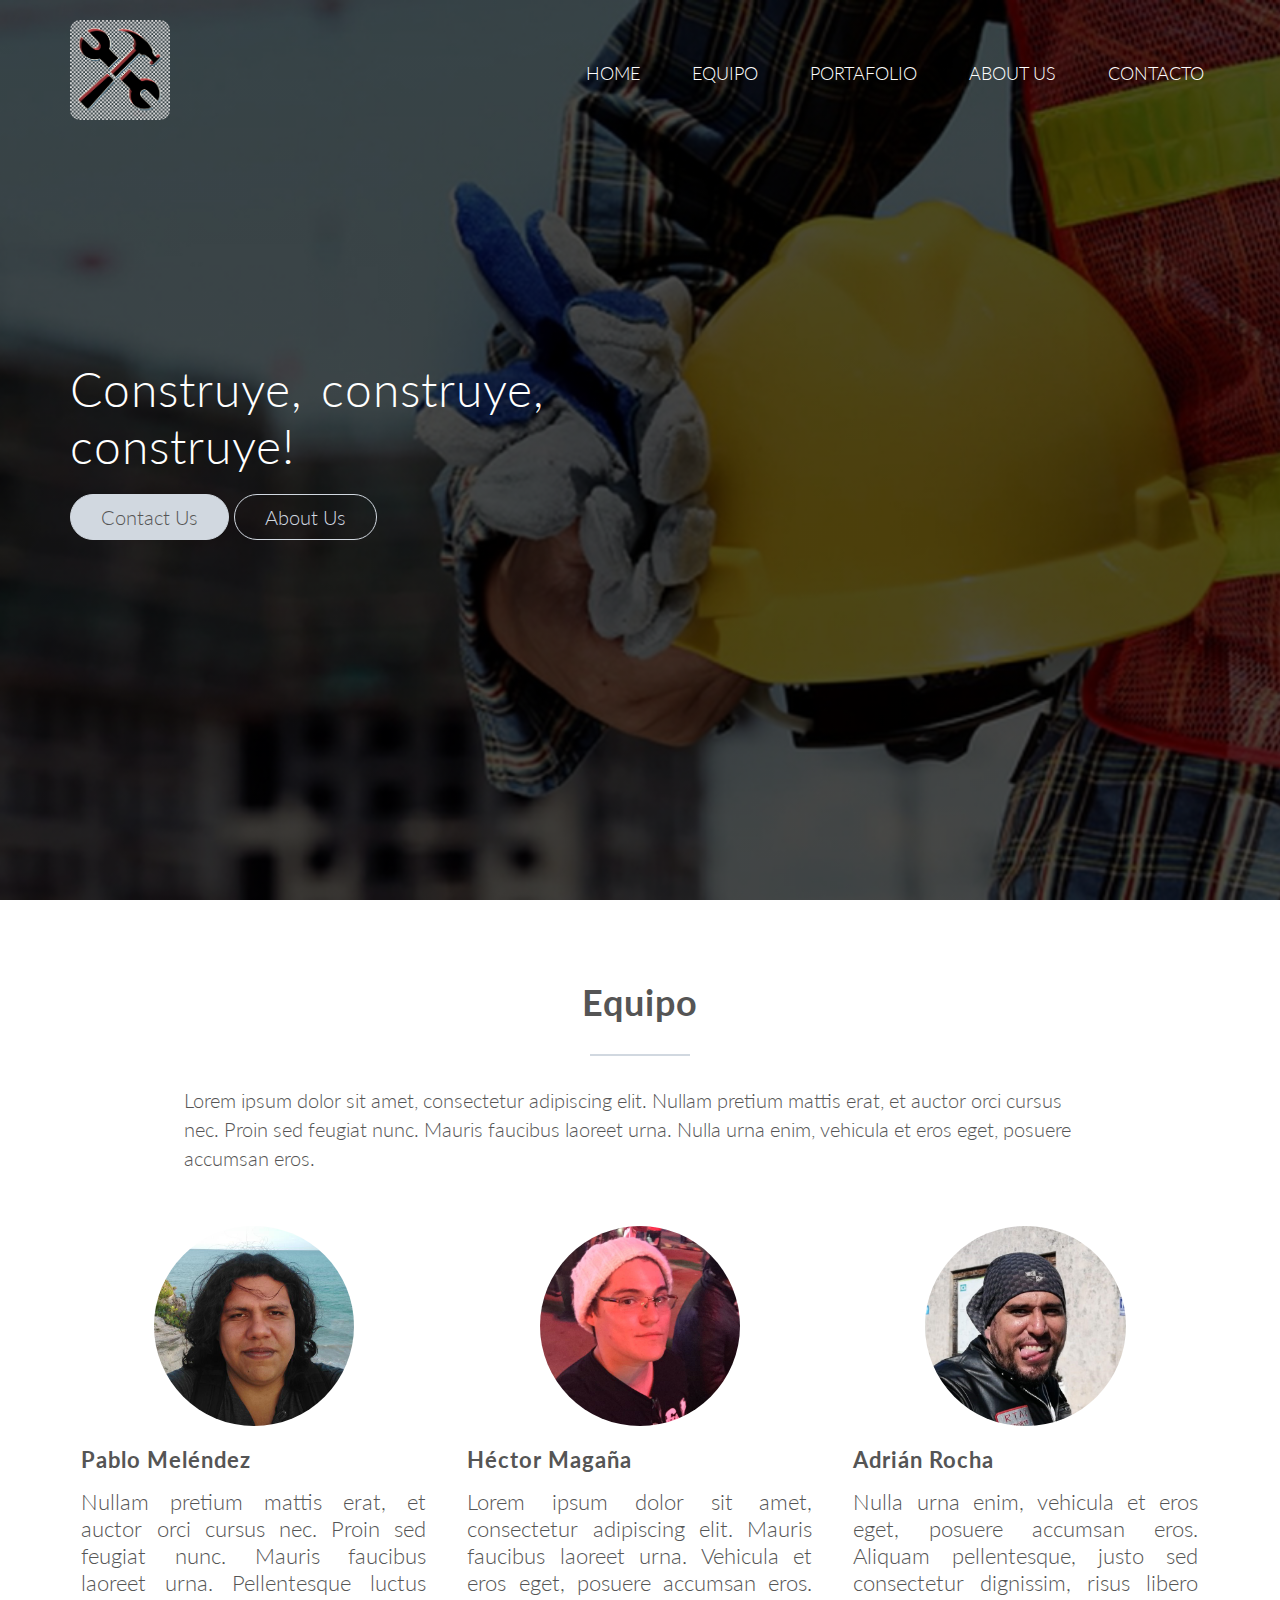
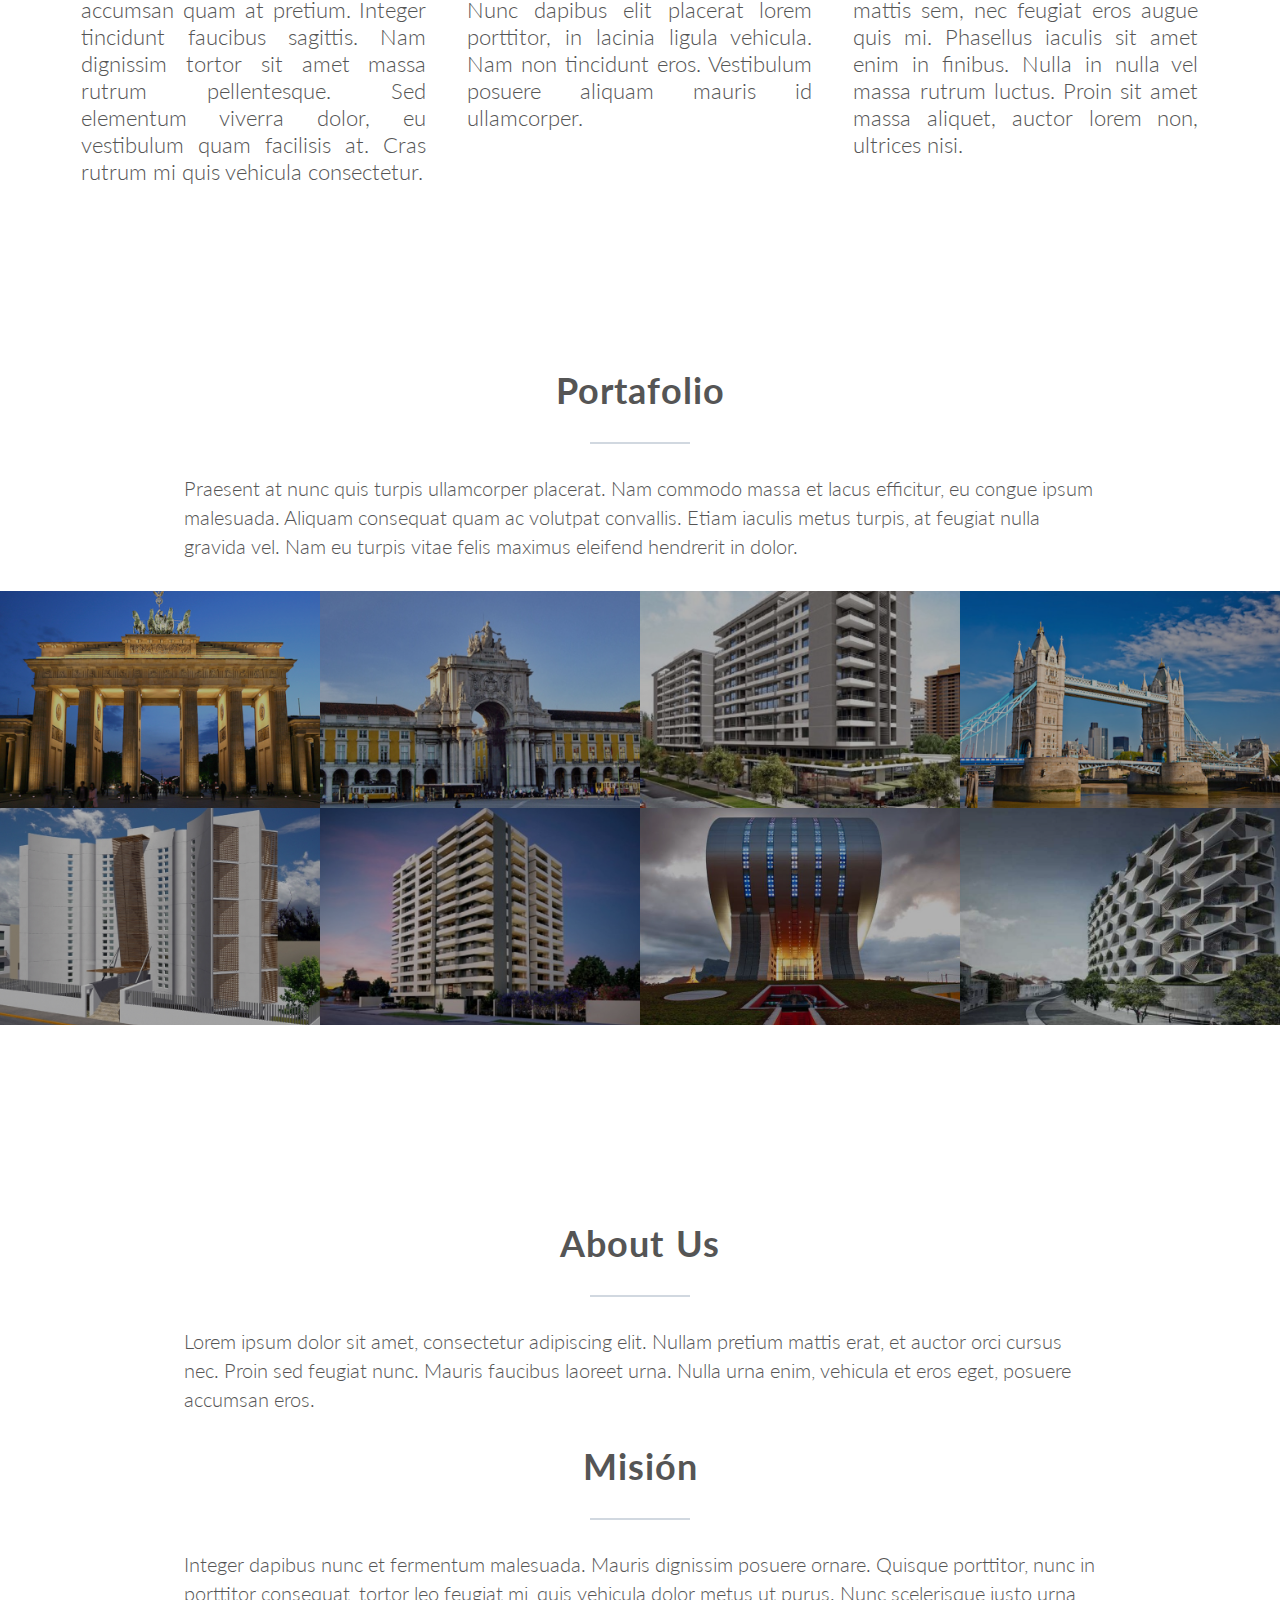
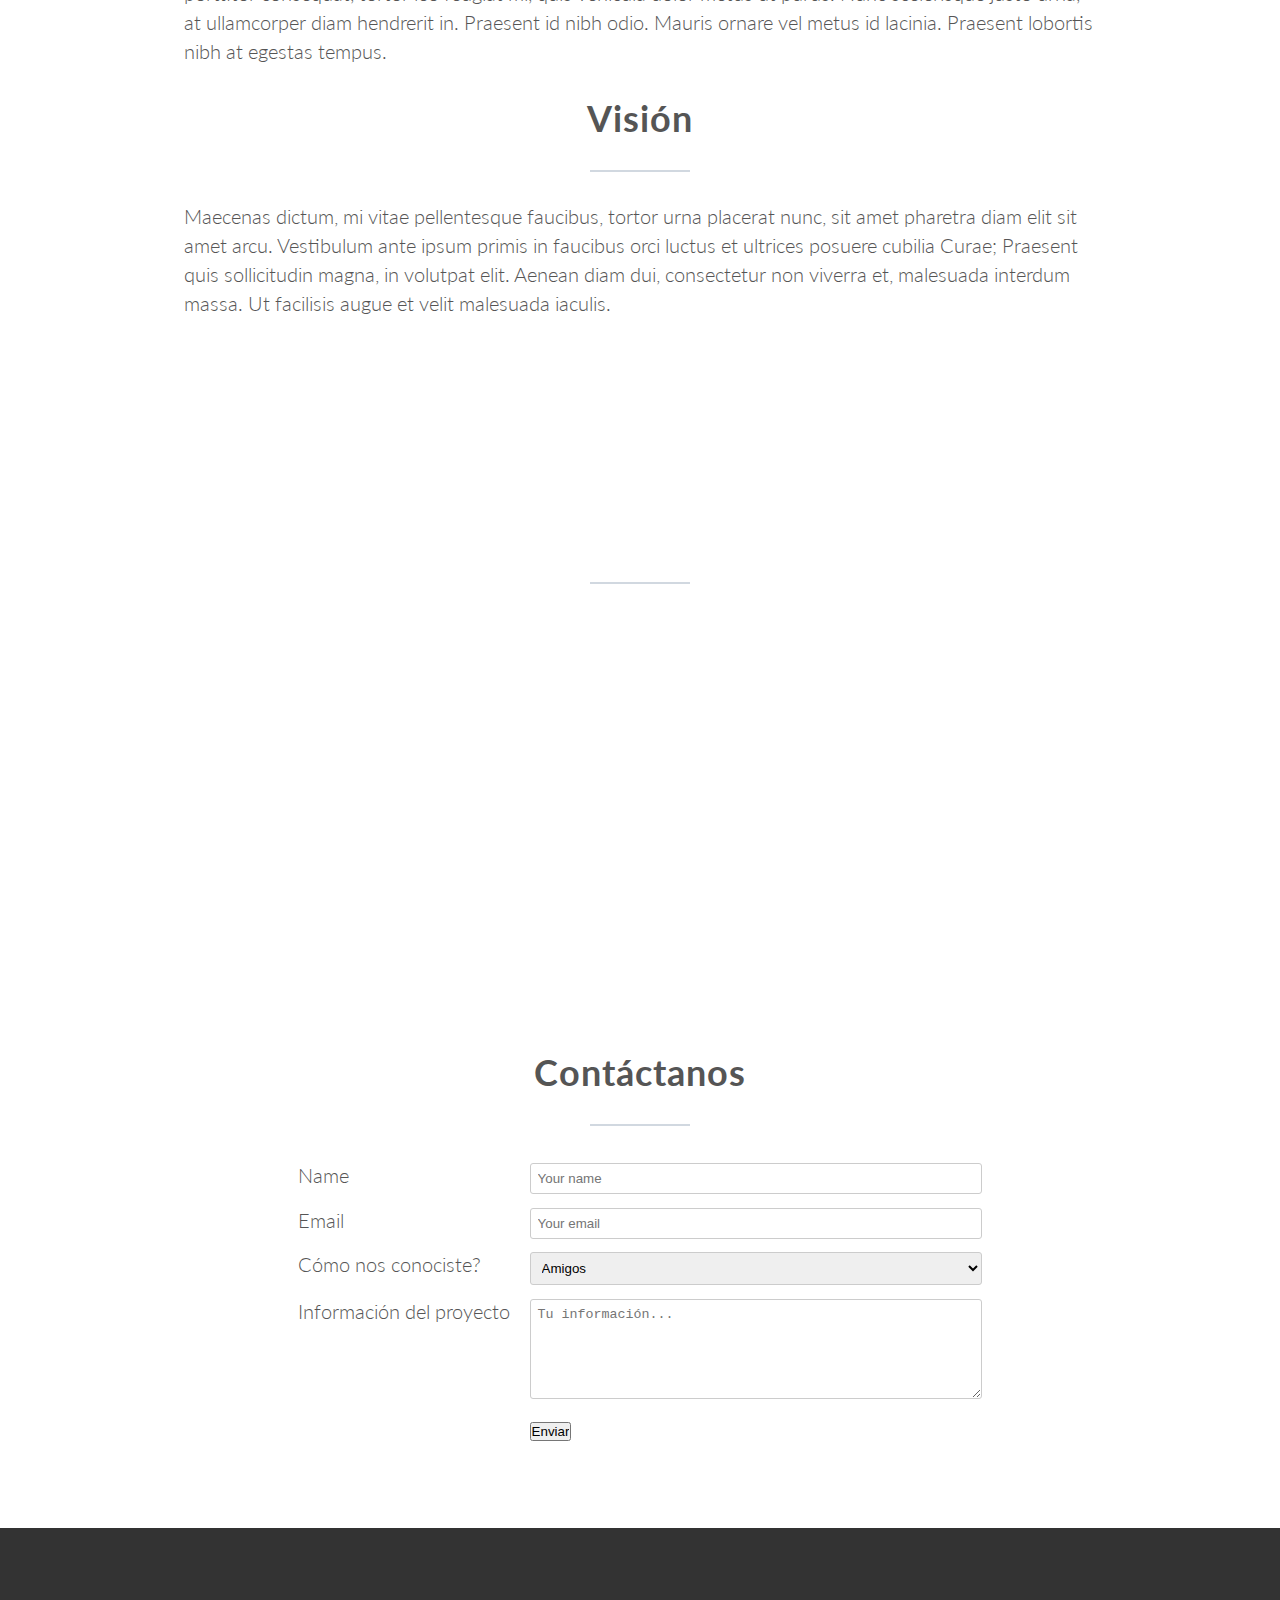
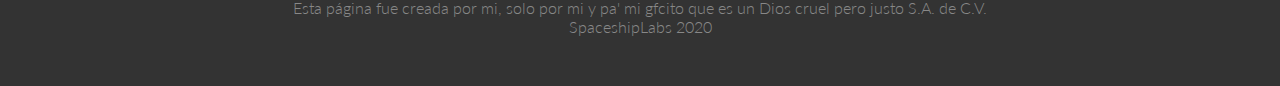
<file: index.html>
<!DOCTYPE html>
<html>
    <head>
        <link rel="stylesheet" href="style.css">
        <link rel="shortcut icon" type="image/x-icon" href="img/logoS.png">
        <link rel="stylesheet" type="text/css" href="grid.css">
        <link href='http://fonts.googleapis.com/css?family=Lato:100,300,400,300italic' rel='stylesheet' type='text/css'>
        <title>ConstructureLabs</title>
    </head>
    <body>
        <header class="header-img">
            <nav>
                <div class="row">
                    <a href="index.html">
                        <img src="img/logoS.png" alt="ConstructureLabs logo" class="logo">
                    </a>
                    <ul class="navbar">
                        <li><a href="index.html">Home</a>
                        <li><a href="equipo.html">Equipo</a>
                        <li><a href="portafolio.html">Portafolio</a>
                        <li><a href="aboutus.html">About Us</a>
                        <li><a href="contacto.html">Contacto</a>
                    </ul>
                </div>
            </nav>
            <div class="hero-text-box">
                <h1>Construye, construye,<br>construye!</h1>
                <a class="button b-alive" href="">Contact Us</a>
                <a class="button b-ghost" href="">About Us</a>
            </div>
        </header>
        <section class="section-features">
            <div class="row">
                <h2>Equipo</h2>
                <p class="description">
                    Lorem ipsum dolor sit amet, consectetur adipiscing elit. Nullam pretium mattis erat, et auctor orci cursus nec. Proin sed feugiat nunc. Mauris faucibus laoreet urna. Nulla urna enim, vehicula et eros eget, posuere accumsan eros.
                </p>
            </div>
            <div class="row">
                <div class="col span-1-of-3 box">
                    <img src="img/Pablo.jfif" alt="Imagen no disponible" class="profile-photo">
                    <h3>Pablo Meléndez</h3>
                    <p>Nullam pretium mattis erat, et auctor orci cursus nec. Proin sed feugiat nunc. Mauris faucibus laoreet urna. Pellentesque luctus accumsan quam at pretium. Integer tincidunt faucibus sagittis. Nam dignissim tortor sit amet massa rutrum pellentesque. Sed elementum viverra dolor, eu vestibulum quam facilisis at. Cras rutrum mi quis vehicula consectetur.</p>
                </div>
                <div class="col span-1-of-3 box">
                    <img src="img/Hector.jfif" alt="Imagen no disponible" class="profile-photo">
                    <h3>Héctor Magaña</h3>
                    <p>Lorem ipsum dolor sit amet, consectetur adipiscing elit. Mauris faucibus laoreet urna. Vehicula et eros eget, posuere accumsan eros. Nunc dapibus elit placerat lorem porttitor, in lacinia ligula vehicula. Nam non tincidunt eros. Vestibulum posuere aliquam mauris id ullamcorper.</p>
                </div>
                <div class="col span-1-of-3 box">
                    <img src="img/Adrian.jfif" alt="Imagen no disponible" class="profile-photo">
                    <h3>Adrián Rocha</h3>
                    <p>Nulla urna enim, vehicula et eros eget, posuere accumsan eros. Aliquam pellentesque, justo sed consectetur dignissim, risus libero mattis sem, nec feugiat eros augue quis mi. Phasellus iaculis sit amet enim in finibus. Nulla in nulla vel massa rutrum luctus. Proin sit amet massa aliquet, auctor lorem non, ultrices nisi.</p>
                </div>
            </div>
        </section>
        <section class="portafolio-photos page">
            <div class="row">
                <h2>Portafolio</h2>
                <p class="description">
                    Praesent at nunc quis turpis ullamcorper placerat. Nam commodo massa et lacus efficitur, eu congue ipsum malesuada. Aliquam consequat quam ac volutpat convallis. Etiam iaculis metus turpis, at feugiat nulla gravida vel. Nam eu turpis vitae felis maximus eleifend hendrerit in dolor.
                </p>
            </div>
            <ul class="buildings-showcase">
                <li>
                    <figure class="building-photo">
                        <a href="portafolioind.html">
                            <img src="img/edificio1.jpg" alt="Edificio1">
                        </a>
                    </figure>
                </li>
                <li>
                    <figure class="building-photo">
                        <a href="portafolioind.html">
                            <img src="img/edificio2.jpg" alt="Edificio2">
                        </a>
                    </figure>
                </li>
                <li>
                    <figure class="building-photo">
                        <a href="portafolioind.html">
                            <img src="img/edificio3.jpg" alt="Edificio3">
                        </a>
                    </figure>
                </li>
                <li>
                    <figure class="building-photo">
                        <a href="portafolioind.html">
                            <img src="img/edificio4.jpg" alt="Edificio4">
                        </a>
                    </figure>
                </li>
            </ul>
            <ul class="buildings-showcase">
                <li>
                    <figure class="building-photo">
                        <a href="portafolioind.html">
                            <img src="img/edificio5.jpg" alt="Edificio5">
                        </a>
                    </figure>
                </li>
                <li>
                    <figure class="building-photo">
                        <a href="portafolioind.html">
                            <img src="img/edificio6.jpeg" alt="Edificio6">
                        </a>
                    </figure>
                </li>
                <li>
                    <figure class="building-photo">
                        <a href="portafolioind.html">
                            <img src="img/edificio7.jpg" alt="Edificio7">
                        </a>
                    </figure>
                </li>
                <li>
                    <figure class="building-photo">
                        <a href="portafolioind.html">
                            <img src="img/edificio8.jpg" alt="Edificio8">
                        </a>
                    </figure>
                </li>
            </ul>
        </section>
        <section class="section-features">
            <div class="row">
                <h2>About Us</h2>
                <p class="description">
                    Lorem ipsum dolor sit amet, consectetur adipiscing elit. Nullam pretium mattis erat, et auctor orci cursus nec. Proin sed feugiat nunc. Mauris faucibus laoreet urna. Nulla urna enim, vehicula et eros eget, posuere accumsan eros.
                </p>
            </div>
            <div class="row">
                <h2>Misión</h2>
                <p class="description">
                    Integer dapibus nunc et fermentum malesuada. Mauris dignissim posuere ornare. Quisque porttitor, nunc in porttitor consequat, tortor leo feugiat mi, quis vehicula dolor metus ut purus. Nunc scelerisque justo urna, at ullamcorper diam hendrerit in. Praesent id nibh odio. Mauris ornare vel metus id lacinia. Praesent lobortis nibh at egestas tempus.
                </p>
            </div>
            <div class="row">
                <h2>Visión</h2>
                <p class="description">
                    Maecenas dictum, mi vitae pellentesque faucibus, tortor urna placerat nunc, sit amet pharetra diam elit sit amet arcu. Vestibulum ante ipsum primis in faucibus orci luctus et ultrices posuere cubilia Curae; Praesent quis sollicitudin magna, in volutpat elit. Aenean diam dui, consectetur non viverra et, malesuada interdum massa. Ut facilisis augue et velit malesuada iaculis.
                </p>
            </div>
        </section>
        <section class="section-testimonials">
            <div class="row">
                <h2>Opiniones de la prensa</h2>
            </div>
            <div class="row">
                <div class="col span-1-of-3">
                    <blockquote>
                        Suspendisse ac malesuada ipsum. Mauris luctus condimentum urna, vitae suscipit tellus viverra volutpat. Pellentesque massa dui, malesuada id imperdiet quis, viverra in dui.
                        <cite>New York Times</cite>
                    </blockquote>
                </div>
                <div class="col span-1-of-3">
                    <blockquote>
                        Vestibulum ornare, orci sed scelerisque semper, tellus quam feugiat elit, a bibendum augue diam ac urna. Proin malesuada odio quis justo feugiat faucibus. Sed ullamcorper porttitor consectetur.
                        <cite>El Universal</cite>
                    </blockquote>
                </div>
                <div class="col span-1-of-3">
                    <blockquote>
                        Donec efficitur, est sit amet rhoncus bibendum, lorem leo eleifend dolor, condimentum placerat dui neque a tellus. Pellentesque vitae volutpat est. Suspendisse potenti.
                    <cite>Por Esto!</cite>
                    </blockquote>
                </div>
            </div>
        </section>
        <section class="section-form">
            <div class="row">
                <h2>Contáctanos</h2>
            </div>
            <div class="row contacto">
                <form method="post" action="#" class="contact-form">
                    <div class="row">
                        <div class="col span-1-of-3">
                            <label for="name">Name</label>
                        </div>
                        <div class="col span-2-of-3">
                            <input type="text" name="name" id="name" placeholder="Your name" required>
                        </div>
                    </div>
                    <div class="row">
                        <div class="col span-1-of-3">
                            <label for="email">Email</label>
                        </div>
                        <div class="col span-2-of-3">
                            <input type="email" name="email" id="email" placeholder="Your email" required>
                        </div>
                    </div>
                    <div class="row">
                        <div class="col span-1-of-3">
                            <label for="find-us">Cómo nos conociste?</label>
                        </div>
                        <div class="col span-2-of-3">
                            <select name="find-us" id="find-us">
                                <option value="Amigos" selected>Amigos</option>
                                <option value="Publicidad">Publicidad</option>
                                <option value="Comerciales">Comerciales</option>
                                <option value="Otros">otros</option>
                            </select>
                        </div>
                    </div>
                    <div class="row">
                        <div class="col span-1-of-3">
                            <label>Información del proyecto</label>
                        </div>
                        <div class="col span-2-of-3">
                            <textarea name="message" placeholder="Tu información..."></textarea>
                        </div>
                    </div>
                    <div class="row">
                        <div class="col span-1-of-3">
                            <label>&nbsp;</label>
                        </div>
                        <div class="col span-2-of-3">
                            <input type="submit" value="Enviar">
                        </div>
                    </div>
                    
                </form>
                
            </div>
        </section>
        <footer>
            <div class="row">
                <p>
                    Esta página fue creada por mi, solo por mi y pa' mi gfcito que es un Dios cruel pero justo S.A. de C.V.<br>
                    SpaceshipLabs 2020
                </p>
            </div>
        </footer>
    </body>
</html>
</file>
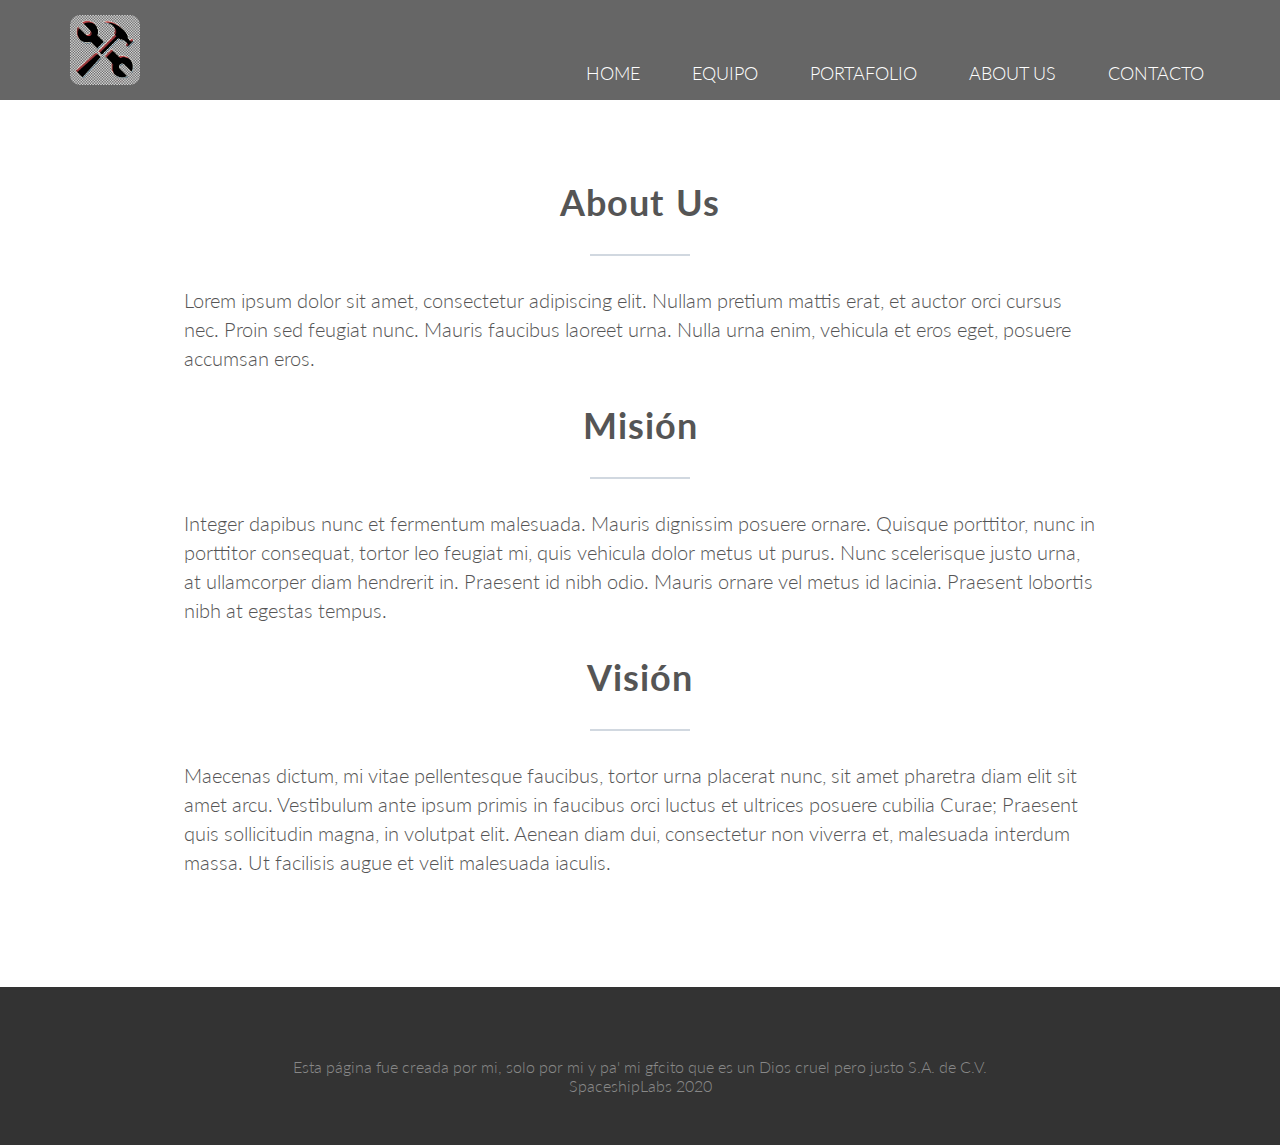
<file: aboutus.html>
<!DOCTYPE html>
<html>
    <head>
        <link rel="stylesheet" href="style.css">
        <link rel="shortcut icon" type="image/x-icon" href="img/logoS.png">
        <link rel="stylesheet" type="text/css" href="grid.css">
        <link href='http://fonts.googleapis.com/css?family=Lato:100,300,400,300italic' rel='stylesheet' type='text/css'>
        <title>ConstructureLabs</title>
    </head>
    <body>
        <header class="header-small">
            <nav>
                <div class="row">
                    <a href="index.html">
                        <img src="img/logoS.png" alt="ConstructureLabs logo" class="logo-small">
                    </a>
                    <ul class="navbar">
                        <li><a href="index.html">Home</a>
                        <li><a href="equipo.html">Equipo</a>
                        <li><a href="portafolio.html">Portafolio</a>
                        <li><a href="aboutUs.html">About Us</a>
                        <li><a href="contacto.html">Contacto</a>
                    </ul>
                </div>
            </nav>
        </header>
        <section class="section-features">
            <div class="row">
                <h2>About Us</h2>
                <p class="description">
                    Lorem ipsum dolor sit amet, consectetur adipiscing elit. Nullam pretium mattis erat, et auctor orci cursus nec. Proin sed feugiat nunc. Mauris faucibus laoreet urna. Nulla urna enim, vehicula et eros eget, posuere accumsan eros.
                </p>
            </div>
            <div class="row">
                <h2>Misión</h2>
                <p class="description">
                    Integer dapibus nunc et fermentum malesuada. Mauris dignissim posuere ornare. Quisque porttitor, nunc in porttitor consequat, tortor leo feugiat mi, quis vehicula dolor metus ut purus. Nunc scelerisque justo urna, at ullamcorper diam hendrerit in. Praesent id nibh odio. Mauris ornare vel metus id lacinia. Praesent lobortis nibh at egestas tempus.
                </p>
            </div>
            <div class="row">
                <h2>Visión</h2>
                <p class="description">
                    Maecenas dictum, mi vitae pellentesque faucibus, tortor urna placerat nunc, sit amet pharetra diam elit sit amet arcu. Vestibulum ante ipsum primis in faucibus orci luctus et ultrices posuere cubilia Curae; Praesent quis sollicitudin magna, in volutpat elit. Aenean diam dui, consectetur non viverra et, malesuada interdum massa. Ut facilisis augue et velit malesuada iaculis.
                </p>
            </div>
        </section>
        <footer>
            <div class="row">
                <p>
                    Esta página fue creada por mi, solo por mi y pa' mi gfcito que es un Dios cruel pero justo S.A. de C.V.<br>
                    SpaceshipLabs 2020
                </p>
            </div>
        </footer>
    </body>
</html>
</file>
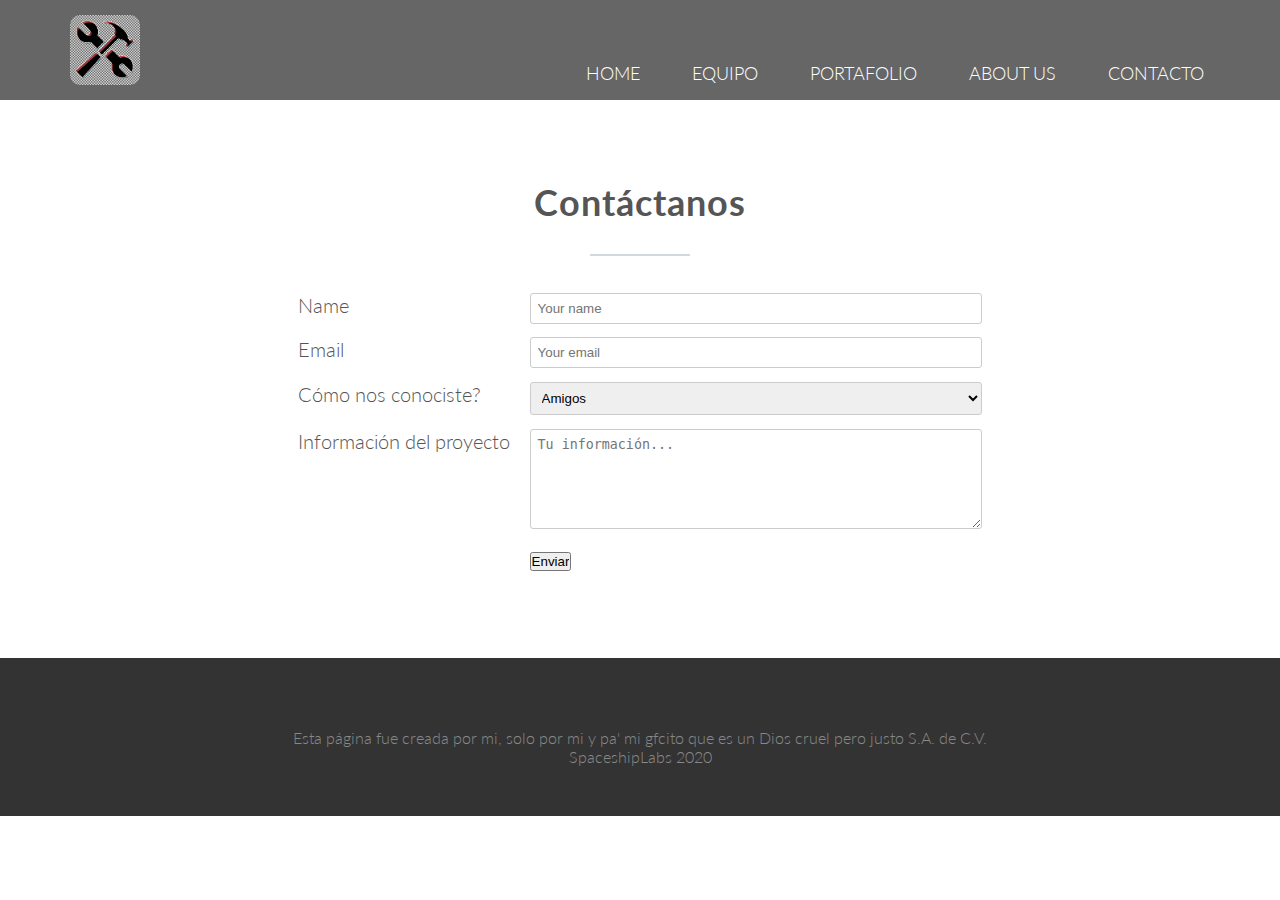
<file: contacto.html>
<!DOCTYPE html>
<html>
    <head>
        <link rel="stylesheet" href="style.css">
        <link rel="shortcut icon" type="image/x-icon" href="img/logoS.png">
        <link rel="stylesheet" type="text/css" href="grid.css">
        <link href='http://fonts.googleapis.com/css?family=Lato:100,300,400,300italic' rel='stylesheet' type='text/css'>
        <title>ConstructureLabs</title>
    </head>
    <body>
        <header class="header-small">
            <nav>
                <div class="row">
                    <a href="index.html">
                        <img src="img/logoS.png" alt="ConstructureLabs logo" class="logo-small">
                    </a>
                    <ul class="navbar">
                        <li><a href="index.html">Home</a>
                        <li><a href="equipo.html">Equipo</a>
                        <li><a href="portafolio.html">Portafolio</a>
                        <li><a href="aboutUs.html">About Us</a>
                        <li><a href="contacto.html">Contacto</a>
                    </ul>
                </div>
            </nav>
        </header>
        <section class="section-form">
            <div class="row">
                <h2>Contáctanos</h2>
            </div>
            <div class="row contacto">
                <form method="post" action="#" class="contact-form">
                    <div class="row">
                        <div class="col span-1-of-3">
                            <label for="name">Name</label>
                        </div>
                        <div class="col span-2-of-3">
                            <input type="text" name="name" id="name" placeholder="Your name" required>
                        </div>
                    </div>
                    <div class="row">
                        <div class="col span-1-of-3">
                            <label for="email">Email</label>
                        </div>
                        <div class="col span-2-of-3">
                            <input type="email" name="email" id="email" placeholder="Your email" required>
                        </div>
                    </div>
                    <div class="row">
                        <div class="col span-1-of-3">
                            <label for="find-us">Cómo nos conociste?</label>
                        </div>
                        <div class="col span-2-of-3">
                            <select name="find-us" id="find-us">
                                <option value="Amigos" selected>Amigos</option>
                                <option value="Publicidad">Publicidad</option>
                                <option value="Comerciales">Comerciales</option>
                                <option value="Otros">otros</option>
                            </select>
                        </div>
                    </div>
                    <div class="row">
                        <div class="col span-1-of-3">
                            <label>Información del proyecto</label>
                        </div>
                        <div class="col span-2-of-3">
                            <textarea name="message" placeholder="Tu información..."></textarea>
                        </div>
                    </div>
                    <div class="row">
                        <div class="col span-1-of-3">
                            <label>&nbsp;</label>
                        </div>
                        <div class="col span-2-of-3">
                            <input type="submit" value="Enviar">
                        </div>
                    </div>
                    
                </form>
                
            </div>
        </section>
        <footer>
            <div class="row">
                <p>
                    Esta página fue creada por mi, solo por mi y pa' mi gfcito que es un Dios cruel pero justo S.A. de C.V.<br>
                    SpaceshipLabs 2020
                </p>
            </div>
        </footer>
    </body>
</html>
</file>
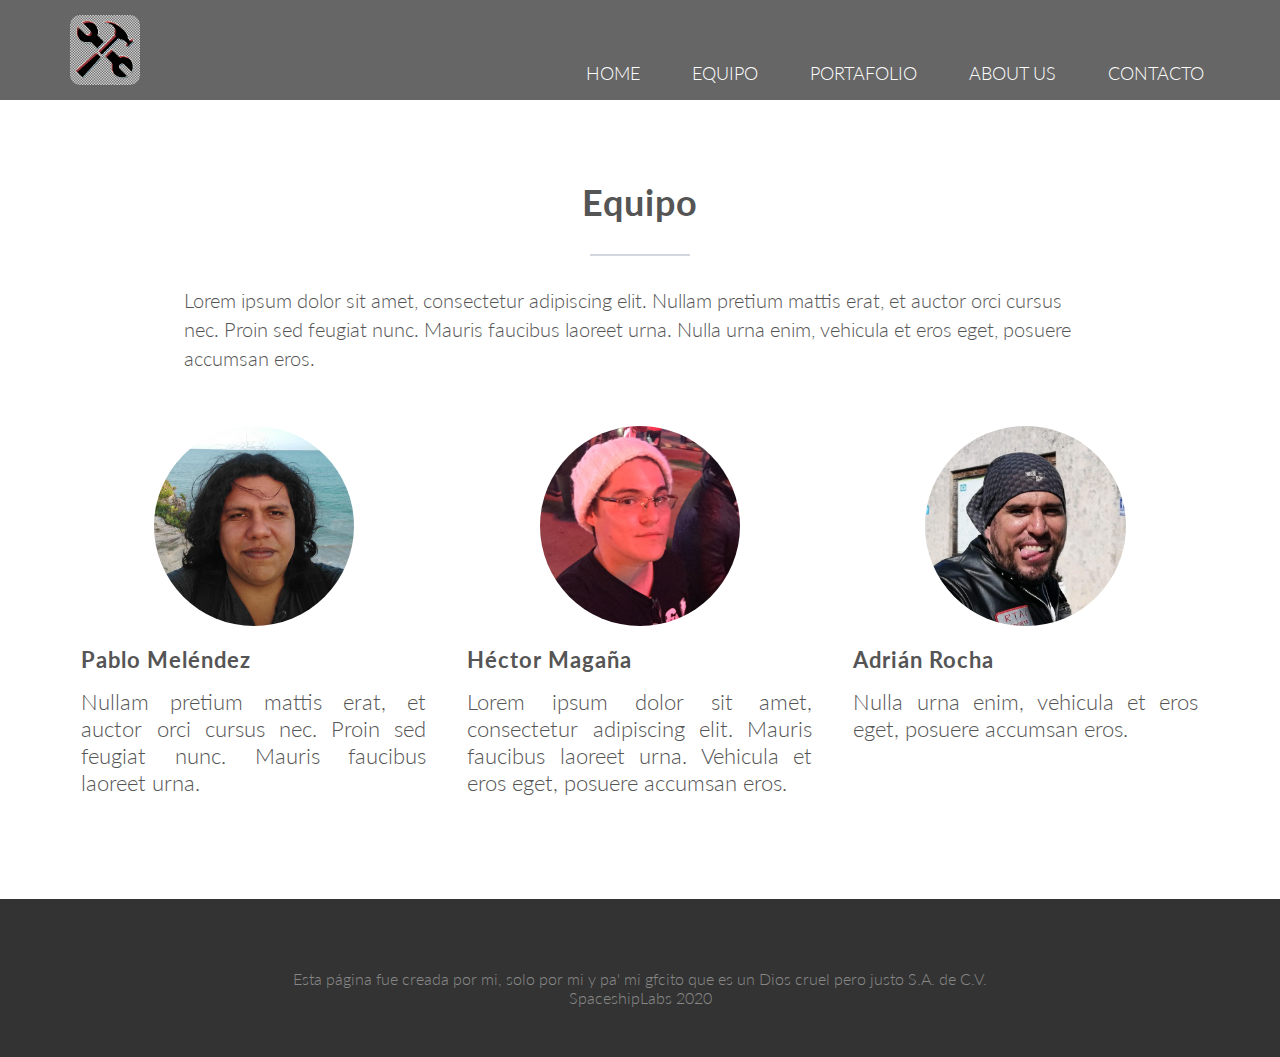
<file: equipo.html>
<!DOCTYPE html>
<html>
    <head>
        <link rel="stylesheet" href="style.css">
        <link rel="shortcut icon" type="image/x-icon" href="img/logoS.png">
        <link rel="stylesheet" type="text/css" href="grid.css">
        <link href='http://fonts.googleapis.com/css?family=Lato:100,300,400,300italic' rel='stylesheet' type='text/css'>
        <title>ConstructureLabs</title>
    </head>
    <body>
        <header class="header-small">
            <nav>
                <div class="row">
                    <img src="img/logoS.png" alt="ConstructureLabs logo" class="logo-small">
                    <ul class="navbar">
                        <li><a href="index.html">Home</a>
                        <li><a href="equipo.html">Equipo</a>
                        <li><a href="portafolio.html">Portafolio</a>
                        <li><a href="aboutUs.html">About Us</a>
                        <li><a href="contacto.html">Contacto</a>
                    </ul>
                </div>
            </nav>
        </header>
        <section class="section-features">
            <div class="row">
                <h2>Equipo</h2>
                <p class="description">
                    Lorem ipsum dolor sit amet, consectetur adipiscing elit. Nullam pretium mattis erat, et auctor orci cursus nec. Proin sed feugiat nunc. Mauris faucibus laoreet urna. Nulla urna enim, vehicula et eros eget, posuere accumsan eros.
                </p>
            </div>
            <div class="row">
                <div class="col span-1-of-3 box">
                    <img src="img/Pablo.jfif" alt="Imagen no disponible" class="profile-photo">
                    <h3>Pablo Meléndez</h3>
                    <p>Nullam pretium mattis erat, et auctor orci cursus nec. Proin sed feugiat nunc. Mauris faucibus laoreet urna.</p>
                </div>
                <div class="col span-1-of-3 box">
                    <img src="img/Hector.jfif" alt="Imagen no disponible" class="profile-photo">
                    <h3>Héctor Magaña</h3>
                    <p>Lorem ipsum dolor sit amet, consectetur adipiscing elit. Mauris faucibus laoreet urna. Vehicula et eros eget, posuere accumsan eros.</p>
                </div>
                <div class="col span-1-of-3 box">
                    <img src="img/Adrian.jfif" alt="Imagen no disponible" class="profile-photo">
                    <h3>Adrián Rocha</h3>
                    <p>Nulla urna enim, vehicula et eros eget, posuere accumsan eros.</p>
                </div>
            </div>
        </section>

        <footer>
            <div class="row">
                <p>
                    Esta página fue creada por mi, solo por mi y pa' mi gfcito que es un Dios cruel pero justo S.A. de C.V.<br>
                    SpaceshipLabs 2020
                </p>
            </div>
        </footer>
    </body>
</html>
</file>
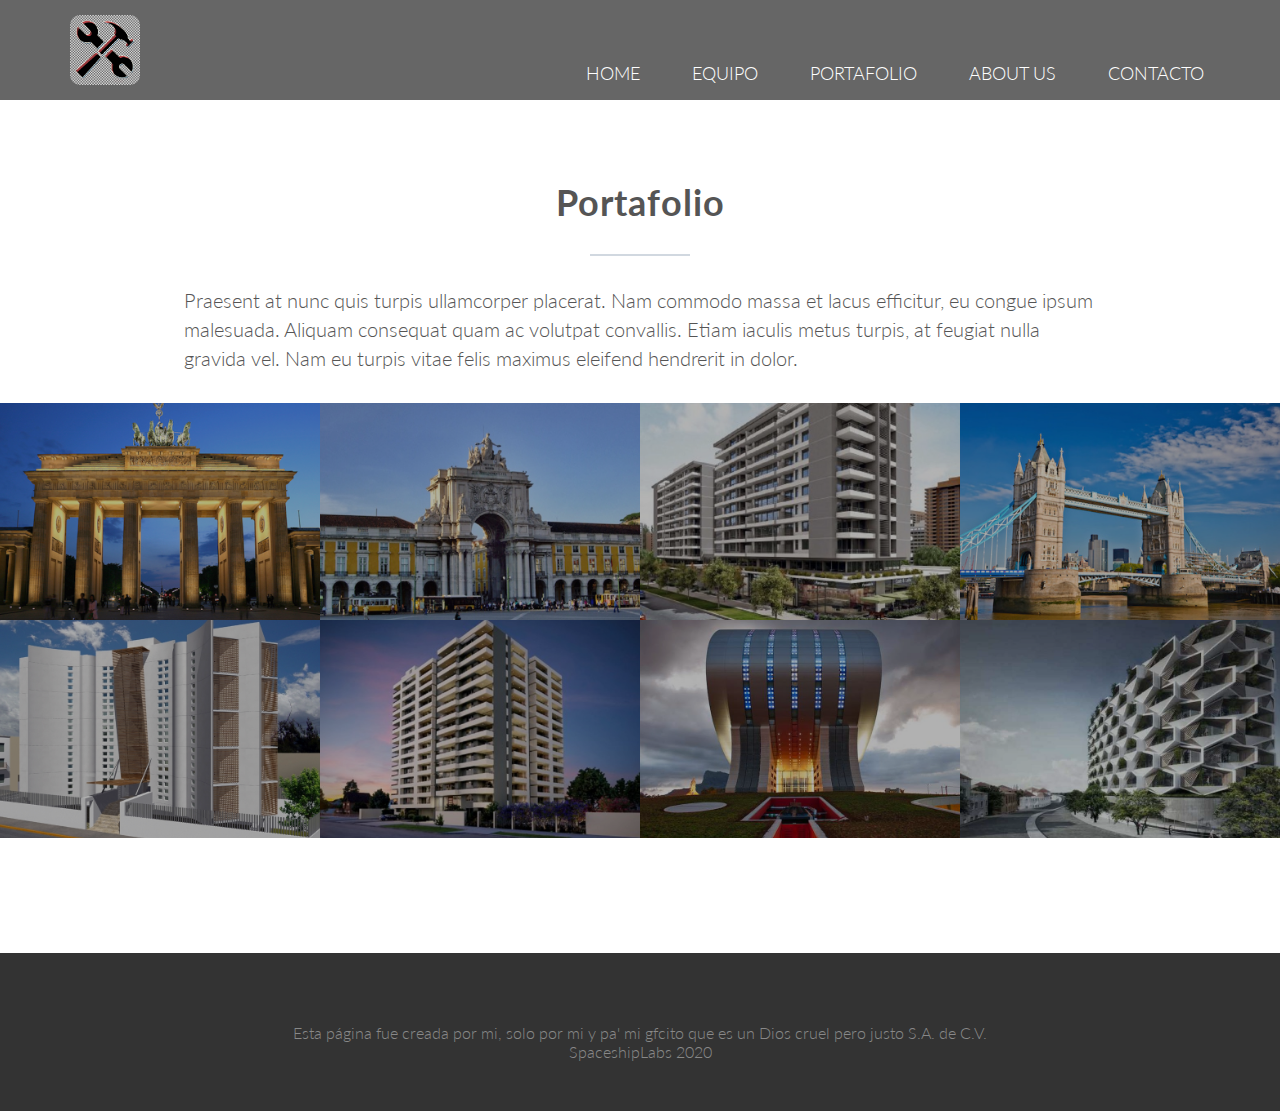
<file: portafolio.html>
<!DOCTYPE html>
<html>
    <head>
        <link rel="stylesheet" href="style.css">
        <link rel="shortcut icon" type="image/x-icon" href="img/logoS.png">
        <link rel="stylesheet" type="text/css" href="grid.css">
        <link href='http://fonts.googleapis.com/css?family=Lato:100,300,400,300italic' rel='stylesheet' type='text/css'>
        <title>ConstructureLabs</title>
    </head>
    <body>
        <header class="header-small">
            <nav>
                <div class="row">
                    <a href="index.html">
                        <img src="img/logoS.png" alt="ConstructureLabs logo" class="logo-small">
                    </a>
                    <ul class="navbar">
                        <li><a href="index.html">Home</a>
                        <li><a href="equipo.html">Equipo</a>
                        <li><a href="portafolio.html">Portafolio</a>
                        <li><a href="aboutUs.html">About Us</a>
                        <li><a href="contacto.html">Contacto</a>
                    </ul>
                </div>
            </nav>
        </header>
        <section class="portafolio-photos page">
            <div class="row">
                <h2>Portafolio</h2>
                <p class="description">
                    Praesent at nunc quis turpis ullamcorper placerat. Nam commodo massa et lacus efficitur, eu congue ipsum malesuada. Aliquam consequat quam ac volutpat convallis. Etiam iaculis metus turpis, at feugiat nulla gravida vel. Nam eu turpis vitae felis maximus eleifend hendrerit in dolor.
                </p>
            </div>
            <ul class="buildings-showcase">
                <li>
                    <figure class="building-photo">
                        <a href="portafolioind.html">
                            <img src="img/edificio1.jpg" alt="Edificio1">
                        </a>
                    </figure>
                </li>
                <li>
                    <figure class="building-photo">
                        <a href="portafolioind.html">
                            <img src="img/edificio2.jpg" alt="Edificio2">
                        </a>
                    </figure>
                </li>
                <li>
                    <figure class="building-photo">
                        <a href="portafolioind.html">
                            <img src="img/edificio3.jpg" alt="Edificio3">
                        </a>
                    </figure>
                </li>
                <li>
                    <figure class="building-photo">
                        <a href="portafolioind.html">
                            <img src="img/edificio4.jpg" alt="Edificio4">
                        </a>
                    </figure>
                </li>
            </ul>
            <ul class="buildings-showcase">
                <li>
                    <figure class="building-photo">
                        <a href="portafolioind.html">
                            <img src="img/edificio5.jpg" alt="Edificio5">
                        </a>
                    </figure>
                </li>
                <li>
                    <figure class="building-photo">
                        <a href="portafolioind.html">
                            <img src="img/edificio6.jpeg" alt="Edificio6">
                        </a>
                    </figure>
                </li>
                <li>
                    <figure class="building-photo">
                        <a href="portafolioind.html">
                            <img src="img/edificio7.jpg" alt="Edificio7">
                        </a>
                    </figure>
                </li>
                <li>
                    <figure class="building-photo">
                        <a href="portafolioind.html">
                            <img src="img/edificio8.jpg" alt="Edificio8">
                        </a>
                    </figure>
                </li>
            </ul>
        </section>
        <footer>
            <div class="row">
                <p>
                    Esta página fue creada por mi, solo por mi y pa' mi gfcito que es un Dios cruel pero justo S.A. de C.V.<br>
                    SpaceshipLabs 2020
                </p>
            </div>
        </footer>
    </body>
</html>
</file>
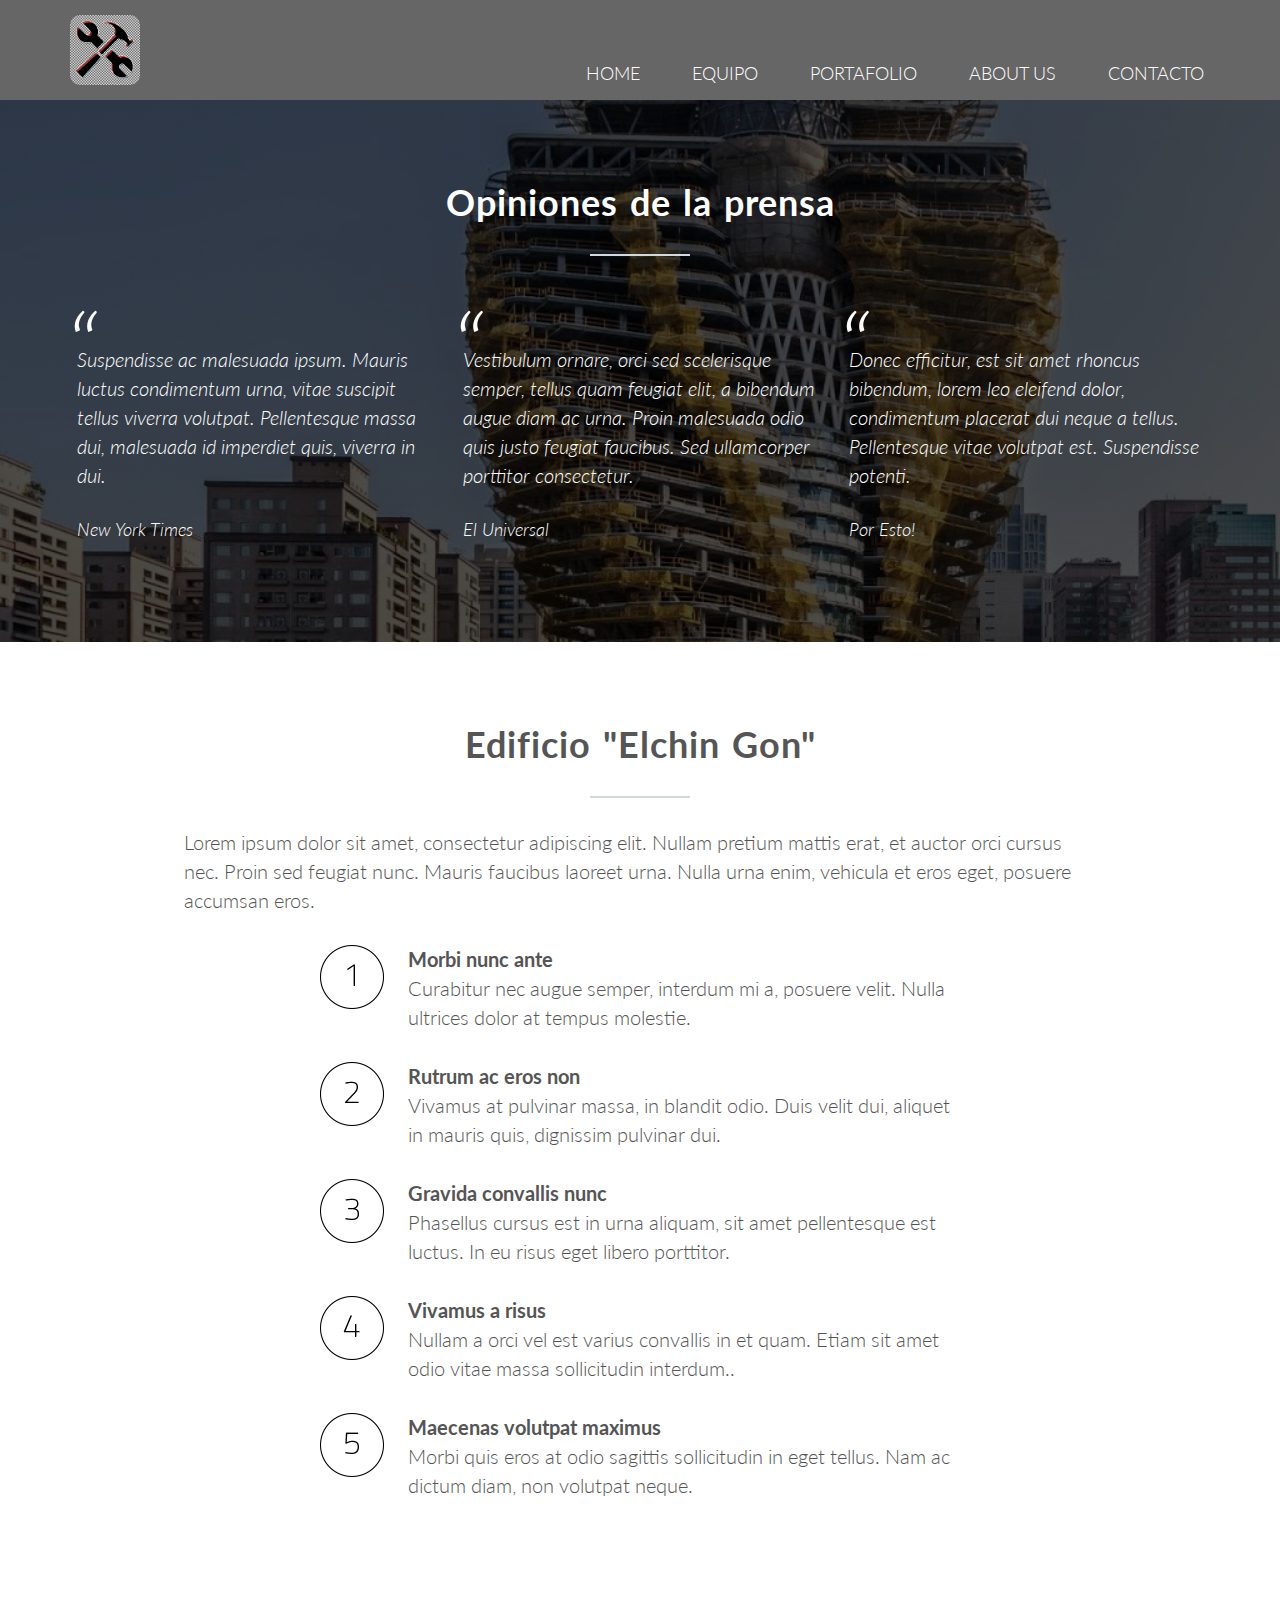
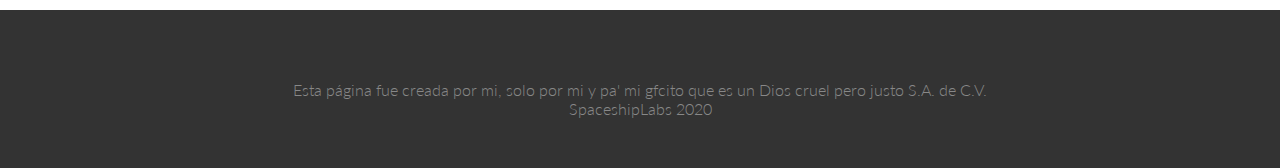
<file: portafolioind.html>
<!DOCTYPE html>
<html>
    <head>
        <link rel="stylesheet" href="style.css">
        <link rel="shortcut icon" type="image/x-icon" href="img/logoS.png">
        <link rel="stylesheet" type="text/css" href="grid.css">
        <link href='http://fonts.googleapis.com/css?family=Lato:100,300,400,300italic' rel='stylesheet' type='text/css'>
        <title>ConstructureLabs</title>
    </head>
    <body>
        <header class="header-small">
            <nav>
                <div class="row">
                    <a href="index.html">
                        <img src="img/logoS.png" alt="ConstructureLabs logo" class="logo-small">
                    </a>
                    <ul class="navbar">
                        <li><a href="index.html">Home</a>
                        <li><a href="equipo.html">Equipo</a>
                        <li><a href="portafolio.html">Portafolio</a>
                        <li><a href="aboutUs.html">About Us</a>
                        <li><a href="contacto.html">Contacto</a>
                    </ul>
                </div>
            </nav>
        </header>

        <section class="section-testimonials">
            <div class="row">
                <h2>Opiniones de la prensa</h2>
            </div>
            <div class="row">
                <div class="col span-1-of-3">
                    <blockquote>
                        Suspendisse ac malesuada ipsum. Mauris luctus condimentum urna, vitae suscipit tellus viverra volutpat. Pellentesque massa dui, malesuada id imperdiet quis, viverra in dui.
                        <cite>New York Times</cite>
                    </blockquote>
                </div>
                <div class="col span-1-of-3">
                    <blockquote>
                        Vestibulum ornare, orci sed scelerisque semper, tellus quam feugiat elit, a bibendum augue diam ac urna. Proin malesuada odio quis justo feugiat faucibus. Sed ullamcorper porttitor consectetur.
                        <cite>El Universal</cite>
                    </blockquote>
                </div>
                <div class="col span-1-of-3">
                    <blockquote>
                        Donec efficitur, est sit amet rhoncus bibendum, lorem leo eleifend dolor, condimentum placerat dui neque a tellus. Pellentesque vitae volutpat est. Suspendisse potenti.
                    <cite>Por Esto!</cite>
                    </blockquote>
                </div>
            </div>
        </section>
        <section class="section-port-example">
            <div class="row">
                <h2>Edificio "Elchin Gon"</h2>
                <p class="description">
                    Lorem ipsum dolor sit amet, consectetur adipiscing elit. Nullam pretium mattis erat, et auctor orci cursus nec. Proin sed feugiat nunc. Mauris faucibus laoreet urna. Nulla urna enim, vehicula et eros eget, posuere accumsan eros.<br>
                </p>
            </div>
            <div class="enum span-1-of-12">
                <img src="img/num1.png" alt="Numero1" class="numerador">
            </div>
            <div class="description ind">
                <h4>Morbi nunc ante</h4>
                <p>Curabitur nec augue semper, interdum mi a, posuere velit. Nulla ultrices dolor at tempus molestie.</p>
            </div>
            <div class="enum span-1-of-12">
                <img src="img/num2.png" alt="Numero1" class="numerador">
            </div>
            <div class="description ind">
                <h4>Rutrum ac eros non</h4>
                <p>Vivamus at pulvinar massa, in blandit odio. Duis velit dui, aliquet in mauris quis, dignissim pulvinar dui.</p>
            </div>
            <div class="enum span-1-of-12">
                <img src="img/num3.png" alt="Numero1" class="numerador">
            </div>
            <div class="description ind">
                <h4>Gravida convallis nunc</h4>
                <p>Phasellus cursus est in urna aliquam, sit amet pellentesque est luctus. In eu risus eget libero porttitor.</p>
            </div>
            <div class="enum span-1-of-12">
                <img src="img/num4.png" alt="Numero1" class="numerador">
            </div>
            <div class="description ind">
                <h4>Vivamus a risus</h4>
                <p>Nullam a orci vel est varius convallis in et quam. Etiam sit amet odio vitae massa sollicitudin interdum..</p>
            </div>
            <div class="enum span-1-of-12">
                <img src="img/num5.png" alt="Numero1" class="numerador">
            </div>
            <div class="description ind">
                <h4>Maecenas volutpat maximus</h4>
                <p>Morbi quis eros at odio sagittis sollicitudin in eget tellus. Nam ac dictum diam, non volutpat neque.</p>
            </div>
        </section>
        <footer>
            <div class="row">
                <p>
                    Esta página fue creada por mi, solo por mi y pa' mi gfcito que es un Dios cruel pero justo S.A. de C.V.<br>
                    SpaceshipLabs 2020
                </p>
            </div>
        </footer>
    </body>
</html>
</file>
<file: style.css>
* {
    margin: 0;
    padding: 0;
    box-sizing: border-box;
}
html,
body {
    background-color: #fff;
    color: #555;
    font-family: 'Lato', 'Arial', sans-serif;
    font-weight: 300;
    font-size: 20px;
    text-rendering: optimizeLegibility;
    overflow-x: hidden;
}
.row {
    max-width: 1140px;
    margin: 0 auto;
}
.header-img {
    background-image: -webkit-linear-gradient(rgba(0, 0, 0, 0.7), rgba(0, 0, 0, 0.7)), url(img/hero.jpg);
    background-size: cover;
    background-position: center;
    height: 100vh;
}
.header-small {
    background-color: #666666;
    height: 100px;
    background-position: center;
}
.hero-text-box {
    position: absolute;
    width: 1140px;
    top: 50%;
    left: 50%;
    transform: translate(-50%, -50%);
}
.logo-small {
    height: 70px;
    width: auto;
    border-radius: 10px;
    float: left;
    margin-top: 15px;
}
h1,
h2,
h3 {
    letter-spacing: 1px;
}
h1 {
    margin-top: 0;
    margin-bottom: 20px;
    color: #fff;
    font-size: 240%;
    font-weight: 300;
    word-spacing: 4px;
}
h2 {
    font-size: 180%;
    word-spacing: 2px;
    text-align: center;
    margin-bottom: 30px;
}
h2:after {
    display: block;
    height: 2px;
    background-color: #d1d8e0;
    content: " ";
    width: 100px;
    margin: 30px auto;
}
h3 {
    font-size: 110%;
    margin-bottom: 15px;
}
section {
    padding : 80px 0;
}
.box {
    padding: 1%;
}
.box p {
    text-align: justify;
    font-size: 110%;
}
.description {
    line-height: 145%;
    width: 80%;
    margin-left: 10%;
    margin-bottom: 30px;
}

/*FOTOS*/
.profile-photo {
    display: block;
    height: 200px;
    width: auto;
    border-radius: 100px;
    margin-left: auto;
    margin-right: auto;
    margin-bottom: 20px;
}

/*BOTONES MAIN*/

.button:link,
.button:visited {
    display: inline-block;
    padding: 10px 30px;
    font-weight: 300;
    text-decoration: none;
    border-radius: 100px;
    color: #555;
}
.b-alive:link,
.b-alive:visited {
    background-color: #d1d8e0;
    border: 1px solid #d1d8e0;
}
.b-alive:hover,
.b-alive:active {
    background-color: #9eadbe;
    border: 1px solid #9eadbe;
}
.b-ghost:link,
.b-ghost:visited {
    border: 1px solid #d1d8e0;
    font-weight: 300;
    color: #d1d8e0;
}
.b-ghost:hover,
.b-ghost:active {
    border: 1px solid #9eadbe;
    font-weight: 300;
    color: #9eadbe;
}
.logo {
    height: 100px;
    width: auto;
    border-radius: 10px;
    float: left;
    margin-top: 20px;
}
.navbar {
    float: right;
    list-style: none;
    margin-top: 60px;
}
.navbar li {
    display: inline-block;
    margin-left: 40px;
}
.navbar li a:link,
.navbar li a:visited {
    padding: 6px;
    color: #fff;
    text-decoration: none;
    text-transform: uppercase;
    font-size: 90%;
    border-bottom: 2px solid transparent;
    transition: border-bottom 0.2s;
}
.navbar li a:hover,
.navbar li a:active {
    border-bottom: 2px solid #d1d8e0;
}
/*--PORTAFOLIO--*/
.portafolio-photos {
    padding: 0;
}
.page {
    margin-top: 80px;
    margin-bottom: 550px;
}
.buildings-showcase {
    list-style: none;
    width: 100%;
}
.buildings-showcase li {
    display: block;
    float: left;
    width: 25%;
}
.building-photo {
    width: 100%;
    margin: 0;
    overflow: hidden;
    background-color: #000;
}
.building-photo img {
    width: 100%;
    height: auto;
    transform: scale(1.15);
    transition: transform 0.5s, opacity 0.5s;
    opacity: 0.7;
}
.building-photo img:hover {
    opacity: 1;
    transform: scale(1.03);
}
/*--FOOTER--*/
footer {
    background-color: #333;
    padding: 50px;
    font-size: 80%;
}
.footer-nav {
    list-style: none;
    float: left;
}
.social-links {
    list-style: none;
    float: right;
}
.footer-nav li,
.social-links li {
    display: inline-block;
    margin-right: 20px;
}
.footer-nav li:last-child,
.social-links li:last-child {
    margin-right: 0;
}
.footer-nav li a:link,
.footer-nav li a:visited, 
.social-links li a:link,
.social-links li a:visited {
    text-decoration: none;
    border: 0;
    color: #888;
    -webkit-transition: color 0.2s;
    transition: color 0.2s;
}
.footer-nav li a:hover,
.footer-nav li a:active {
    color: #ddd;
}
.social-links li a:link,
.social-links li a:visited {
    font-size: 160%;
}
.ion-social-facebook,
.ion-social-twitter,
.ion-social-googleplus,
.ion-social-instagram {
    -webkit-transition: color 0.2s;
    transition: color 0.2s;
}
.ion-social-facebook:hover {
    color: #3b5998;
}
.ion-social-twitter:hover {
    color: #00aced;
}
.ion-social-googleplus:hover {
    color: #dd4b39;
}
.ion-social-instagram:hover {
    color: #517fa4;
}
footer p {
    color: #888;
    text-align: center;
    margin-top: 20px;
}
/*--FORM--*/
.contact-form {
    width: 60%;
    margin: 0 auto;
}
input[type=text],
input[type=email],
select,
textarea {
    width: 100%;
    padding: 7px;
    border-radius: 3px;
    border: 1px solid #ccc;
}
textarea {
    height: 100px;
}
input[type=checkbox] {
    margin: 10px 5px 10px 0;
}
*:focus {outline: none;}

/*--PORTAFOLIO IND--*/
.section-testimonials {
    background-image: -webkit-linear-gradient(rgba(0, 0, 0, 0.7), rgba(0, 0, 0, 0.7)), url(img/edificiomax.jpg);
    background-image: linear-gradient(rgba(0, 0, 0, 0.7), rgba(0, 0, 0, 0.7)), url(img/edificiomax.jpg);
    background-size: cover;
    color: #fff;
    background-attachment: fixed;
}
blockquote {
    padding: 2%;
    font-style: italic;
    line-height: 145%;
    position: relative;
    margin-top: 40px;
}
blockquote:before {
    content: "\201C";
    font-size: 500%;
    display: block;
    position: absolute;
    top: -5px;
    left: -5px;
}
cite {
    font-size: 90%;
    margin-top: 25px;
    display: block;
}
cite img {
    height: 45px;
    border-radius: 50%;
    margin-right: 10px;
    vertical-align: middle;
}
.ind {
    padding-right: 15%;
}
.enum {
    margin-left: 25%;
    float: left;   
}
</file>
<file: grid.css>
/*  SECTIONS  ============================================================================= */

.section {
	clear: both;
	padding: 0px;
	margin: 0px;
}

/*  GROUPING  ============================================================================= */

.row {
    zoom: 1; /* For IE 6/7 (trigger hasLayout) */
}

.row:before,
.row:after {
    content:"";
    display:table;
}
.row:after {
    clear:both;
}

/*  GRID COLUMN SETUP   ==================================================================== */

.col {
	display: block;
	float:left;
	margin: 1% 0 1% 1.6%;
}

.col:first-child { margin-left: 0; } /* all browsers except IE6 and lower */


/*  REMOVE MARGINS AS ALL GO FULL WIDTH AT 480 PIXELS */

@media only screen and (max-width: 480px) {
	.col { 
		/*margin: 1% 0 1% 0%;*/
        margin: 0;
	}
}


/*  GRID OF TWO   ============================================================================= */


.span-2-of-2 {
	width: 100%;
}

.span-1-of-2 {
	width: 49.2%;
}

/*  GO FULL WIDTH AT LESS THAN 480 PIXELS */

@media only screen and (max-width: 480px) {
	.span-2-of-2 {
		width: 100%; 
	}
	.span-1-of-2 {
		width: 100%; 
	}
}


/*  GRID OF THREE   ============================================================================= */

	
.span-3-of-3 {
	width: 100%; 
}

.span-2-of-3 {
	width: 66.13%; 
}

.span-1-of-3 {
	width: 32.26%; 
}


/*  GO FULL WIDTH AT LESS THAN 480 PIXELS */

@media only screen and (max-width: 480px) {
	.span-3-of-3 {
		width: 100%; 
	}
	.span-2-of-3 {
		width: 100%; 
	}
	.span-1-of-3 {
		width: 100%;
	}
}

/*  GRID OF FOUR   ============================================================================= */

	
.span-4-of-4 {
	width: 100%; 
}

.span-3-of-4 {
	width: 74.6%; 
}

.span-2-of-4 {
	width: 49.2%; 
}

.span-1-of-4 {
	width: 23.8%; 
}


/*  GO FULL WIDTH AT LESS THAN 480 PIXELS */

@media only screen and (max-width: 480px) {
	.span-4-of-4 {
		width: 100%; 
	}
	.span-3-of-4 {
		width: 100%; 
	}
	.span-2-of-4 {
		width: 100%; 
	}
	.span-1-of-4 {
		width: 100%; 
	}
}


/*  GRID OF FIVE   ============================================================================= */

	
.span-5-of-5 {
	width: 100%;
}

.span-4-of-5 {
  	width: 79.68%; 
}

.span-3-of-5 {
  	width: 59.36%; 
}

.span-2-of-5 {
  	width: 39.04%;
}

.span-1-of-5 {
  	width: 18.72%;
}


/*  GO FULL WIDTH AT LESS THAN 480 PIXELS */

@media only screen and (max-width: 480px) {
	.span-5-of-5 {
		width: 100%; 
	}
	.span-4-of-5 {
		width: 100%; 
	}
	.span-3-of-5 {
		width: 100%; 
	}
	.span-2-of-5 {
		width: 100%; 
	}
	.span-1-of-5 {
		width: 100%; 
	}
}


/*  GRID OF SIX   ============================================================================= */


.span-6-of-6 {
	width: 100%;
}

.span-5-of-6 {
  	width: 83.06%;
}

.span-4-of-6 {
  	width: 66.13%;
}

.span-3-of-6 {
  	width: 49.2%;
}

.span-2-of-6 {
  	width: 32.26%;
}

.span-1-of-6 {
  	width: 15.33%;
}


/*  GO FULL WIDTH AT LESS THAN 480 PIXELS */

@media only screen and (max-width: 480px) {
	.span-6-of-6 {
		width: 100%; 
	}
	.span-5-of-6 {
		width: 100%; 
	}
	.span-4-of-6 {
		width: 100%; 
	}
	.span-3-of-6 {
		width: 100%; 
	}
	.span-2-of-6 {
		width: 100%; 
	}
	.span-1-of-6 {
		width: 100%; 
	}
}



/*  GRID OF SEVEN   ============================================================================= */


.span-7-of-7 {
	width: 100%;
}

.span-6-of-7 {
	width: 85.48%;
}

.span-5-of-7 {
  	width: 70.97%;
}

.span-4-of-7 {
  	width: 56.45%;
}

.span-3-of-7 {
  	width: 41.94%;
}

.span-2-of-7 {
  	width: 27.42%;
}

.span-1-of-7 {
  	width: 12.91%;
}


/*  GO FULL WIDTH AT LESS THAN 480 PIXELS */

@media only screen and (max-width: 480px) {
	.span-7-of-7 {
		width: 100%; 
	}
	.span-6-of-7 {
		width: 100%; 
	}
	.span-5-of-7 {
		width: 100%; 
	}
	.span-4-of-7 {
		width: 100%; 
	}
	.span-3-of-7 {
		width: 100%; 
	}
	.span-2-of-7 {
		width: 100%; 
	}
	.span-1-of-7 {
		width: 100%; 
	}
}


/*  GRID OF EIGHT   ============================================================================= */

	
.span-8-of-8 {
	width: 100%;
}

.span-7-of-8 {
	width: 87.3%; 
}

.span-6-of-8 {
	width: 74.6%; 
}

.span-5-of-8 {
	width: 61.9%; 
}

.span-4-of-8 {
	width: 49.2%; 
}

.span-3-of-8 {
	width: 36.5%;
}

.span-2-of-8 {
	width: 23.8%; 
}

.span-1-of-8 {
	width: 11.1%; 
}


/*  GO FULL WIDTH AT LESS THAN 480 PIXELS */

@media only screen and (max-width: 480px) {
	.span-8-of-8 {
		width: 100%; 
	}
	.span-7-of-8 {
		width: 100%; 
	}
	.span-6-of-8 {
		width: 100%; 
	}
	.span-5-of-8 {
		width: 100%; 
	}
	.span-4-of-8 {
		width: 100%; 
	}
	.span-3-of-8 {
		width: 100%; 
	}
	.span-2-of-8 {
		width: 100%; 
	}
	.span-1-of-8 {
		width: 100%; 
	}
}


/*  GRID OF NINE   ============================================================================= */


.span-9-of-9 {
	width: 100%;
}

.span-8-of-9 {
	width: 88.71%;
}

.span-7-of-9 {
	width: 77.42%; 
}

.span-6-of-9 {
	width: 66.13%; 
}

.span-5-of-9 {
	width: 54.84%; 
}

.span-4-of-9 {
	width: 43.55%; 
}

.span-3-of-9 {
	width: 32.26%;
}

.span-2-of-9 {
	width: 20.97%; 
}

.span-1-of-9 {
	width: 9.68%; 
}


/*  GO FULL WIDTH AT LESS THAN 480 PIXELS */

@media only screen and (max-width: 480px) {
	.span-9-of-9 {
		width: 100%; 
	}
	.span-8-of-9 {
		width: 100%; 
	}
	.span-7-of-9 {
		width: 100%; 
	}
	.span-6-of-9 {
		width: 100%; 
	}
	.span-5-of-9 {
		width: 100%; 
	}
	.span-4-of-9 {
		width: 100%; 
	}
	.span-3-of-9 {
		width: 100%; 
	}
	.span-2-of-9 {
		width: 100%; 
	}
	.span-1-of-9 {
		width: 100%; 
	}
}


/*  GRID OF TEN   ============================================================================= */


.span-10-of-10 {
	width: 100%;
}

.span-9-of-10 {
	width: 89.84%;
}

.span-8-of-10 {
	width: 79.68%;
}

.span-7-of-10 {
	width: 69.52%; 
}

.span-6-of-10 {
	width: 59.36%; 
}

.span-5-of-10 {
	width: 49.2%; 
}

.span-4-of-10 {
	width: 39.04%; 
}

.span-3-of-10 {
	width: 28.88%;
}

.span-2-of-10 {
	width: 18.72%; 
}

.span-1-of-10 {
	width: 8.56%; 
}


/*  GO FULL WIDTH AT LESS THAN 480 PIXELS */

@media only screen and (max-width: 480px) {
	.span-10-of-10 {
		width: 100%; 
	}
	.span-9-of-10 {
		width: 100%; 
	}
	.span-8-of-10 {
		width: 100%; 
	}
	.span-7-of-10 {
		width: 100%; 
	}
	.span-6-of-10 {
		width: 100%; 
	}
	.span-5-of-10 {
		width: 100%; 
	}
	.span-4-of-10 {
		width: 100%; 
	}
	.span-3-of-10 {
		width: 100%; 
	}
	.span-2-of-10 {
		width: 100%; 
	}
	.span-1-of-10 {
		width: 100%; 
	}
}


/*  GRID OF ELEVEN   ============================================================================= */

.span-11-of-11 {
	width: 100%;
}

.span-10-of-11 {
	width: 90.76%;
}

.span-9-of-11 {
	width: 81.52%;
}

.span-8-of-11 {
	width: 72.29%;
}

.span-7-of-11 {
	width: 63.05%; 
}

.span-6-of-11 {
	width: 53.81%; 
}

.span-5-of-11 {
	width: 44.58%; 
}

.span-4-of-11 {
	width: 35.34%; 
}

.span-3-of-11 {
	width: 26.1%;
}

.span-2-of-11 {
	width: 16.87%; 
}

.span-1-of-11 {
	width: 7.63%; 
}


/*  GO FULL WIDTH AT LESS THAN 480 PIXELS */

@media only screen and (max-width: 480px) {
	.span-11-of-11 {
		width: 100%; 
	}
	.span-10-of-11 {
		width: 100%; 
	}
	.span-9-of-11 {
		width: 100%; 
	}
	.span-8-of-11 {
		width: 100%; 
	}
	.span-7-of-11 {
		width: 100%; 
	}
	.span-6-of-11 {
		width: 100%; 
	}
	.span-5-of-11 {
		width: 100%; 
	}
	.span-4-of-11 {
		width: 100%; 
	}
	.span-3-of-11 {
		width: 100%; 
	}
	.span-2-of-11 {
		width: 100%; 
	}
	.span-1-of-11 {
		width: 100%; 
	}
}


/*  GRID OF TWELVE   ============================================================================= */

.span-12-of-12 {
	width: 100%;
}

.span-11-of-12 {
	width: 91.53%;
}

.span-10-of-12 {
	width: 83.06%;
}

.span-9-of-12 {
	width: 74.6%;
}

.span-8-of-12 {
	width: 66.13%;
}

.span-7-of-12 {
	width: 57.66%; 
}

.span-6-of-12 {
	width: 49.2%; 
}

.span-5-of-12 {
	width: 40.73%; 
}

.span-4-of-12 {
	width: 32.26%; 
}

.span-3-of-12 {
	width: 23.8%;
}

.span-2-of-12 {
	width: 15.33%; 
}

.span-1-of-12 {
	width: 6.86%; 
}


/*  GO FULL WIDTH AT LESS THAN 480 PIXELS */

@media only screen and (max-width: 480px) {
	.span-12-of-12 {
		width: 100%; 
	}
	.span-11-of-12 {
		width: 100%; 
	}
	.span-10-of-12 {
		width: 100%; 
	}
	.span-9-of-12 {
		width: 100%; 
	}
	.span-8-of-12 {
		width: 100%; 
	}
	.span-7-of-12 {
		width: 100%; 
	}
	.span-6-of-12 {
		width: 100%; 
	}
	.span-5-of-12 {
		width: 100%; 
	}
	.span-4-of-12 {
		width: 100%; 
	}
	.span-3-of-12 {
		width: 100%; 
	}
	.span-2-of-12 {
		width: 100%; 
	}
	.span-1-of-12 {
		width: 100%; 
	}
}
</file>
